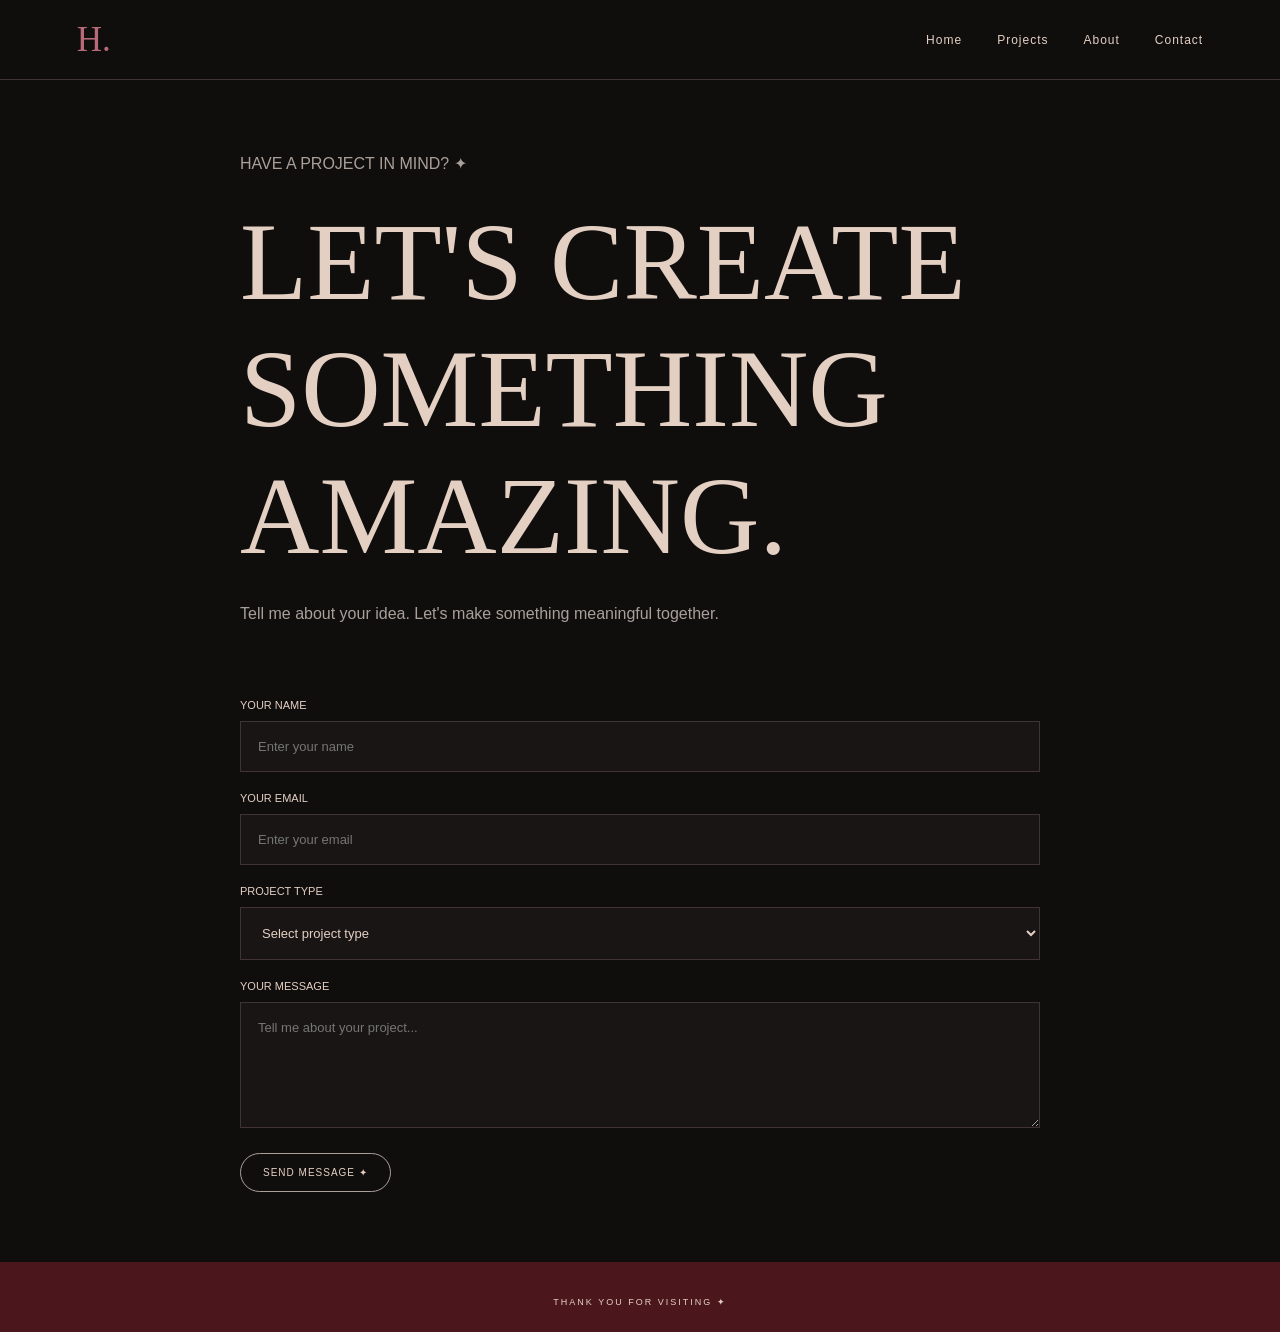
<file: contact.html>
<!DOCTYPE html>
<html lang="en">

<head>

    <meta charset="UTF-8">

    <meta name="viewport" content="width=device-width, initial-scale=1.0">

    <title>Contact | Hafsal</title>

    <link rel="stylesheet" href="css/style.css">

</head>

<body>

    <header class="header">

        <a href="index.html" class="logo">H.</a>

        <nav class="navbar">

            <a href="index.html">Home</a>

            <a href="projects.html">Projects</a>

            <a href="about.html">About</a>

            <a href="contact.html">Contact</a>

        </nav>

        <button class="menu-btn" id="menuBtn">☰</button>

    </header>


    <main class="inner-page">

        <section class="contact-page">

            <p>HAVE A PROJECT IN MIND? ✦</p>

            <h1>LET'S CREATE<br>SOMETHING AMAZING.</h1>

            <p>
                Tell me about your idea.
                Let's make something meaningful together.
            </p>


            <form id="contactForm">

                <label for="name">YOUR NAME</label>

                <input
                    type="text"
                    id="name"
                    placeholder="Enter your name"
                    required
                >


                <label for="email">YOUR EMAIL</label>

                <input
                    type="email"
                    id="email"
                    placeholder="Enter your email"
                    required
                >


                <label for="subject">PROJECT TYPE</label>

                <select id="subject" required>

                    <option value="">Select project type</option>

                    <option value="Web Design">Web Design</option>

                    <option value="UI/UX Design">UI/UX Design</option>

                    <option value="Branding">Branding</option>

                    <option value="Other">Other</option>

                </select>


                <label for="message">YOUR MESSAGE</label>

                <textarea
                    id="message"
                    rows="6"
                    placeholder="Tell me about your project..."
                    required
                ></textarea>


                <button type="submit" class="outline-btn">
                    SEND MESSAGE ✦
                </button>

                <p id="formMessage"></p>

            </form>

        </section>

    </main>


    <footer class="footer">
        <p>THANK YOU FOR VISITING ✦</p>
    </footer>


    <script src="js/main.js"></script>

</body>

</html>
</file>
<file: css/style.css>
/* ==========================================
   HAFSAL JASEEM - CREATIVE PORTFOLIO
   CLEAN & ORGANIZED STYLESHEET
========================================== */


/* ==========================================
   01. ROOT VARIABLES
========================================== */

:root {
    --background: #100d0d;
    --surface: #191515;
    --burgundy: #4b171d;
    --accent: #b56b79;
    --cream: #e4d0c3;
    --white: #ffffff;
    --gray: #aaa09a;
    --border: #403333;
}


/* ==========================================
   02. GLOBAL RESET
========================================== */

* {
    margin: 0;
    padding: 0;
    box-sizing: border-box;
}

html {
    scroll-behavior: smooth;
}

body {
    background: var(--background);
    color: var(--cream);
    font-family: 'DM Sans', sans-serif;
    overflow-x: hidden;
    animation: pageLoad 1s ease forwards;
}

a {
    text-decoration: none;
    color: inherit;
}

button {
    font-family: inherit;
    cursor: pointer;
}

img {
    display: block;
    max-width: 100%;
}

@keyframes pageLoad {
    from { opacity: 0; }
    to { opacity: 1; }
}


/* ==========================================
   03. HEADER
========================================== */

.header {
    width: 100%;
    height: 80px;
    padding: 0 6%;
    display: flex;
    justify-content: space-between;
    align-items: center;
    background: var(--background);
    border-bottom: 1px solid var(--border);
    position: sticky;
    top: 0;
    z-index: 1000;
}

.logo {
    font-family: 'Playfair Display', serif;
    font-size: 35px;
    color: var(--accent);
}

.navbar {
    display: flex;
    gap: 35px;
}

.navbar a {
    font-size: 12px;
    letter-spacing: 1px;
    color: var(--cream);
    transition: 0.3s;
}

.navbar a:hover {
    color: var(--accent);
}

.menu-btn {
    display: none;
    color: var(--cream);
    background: none;
    border: none;
    font-size: 25px;
}


/* ==========================================
   04. HERO SECTION
   LUXURY EDITORIAL DESIGN
========================================== */

.hero {
    min-height: 580px;
    padding: 22px 6% 40px;
    position: relative;
    overflow: hidden;

    background:
        radial-gradient(
            ellipse at 50% 48%,
            #41171d 0%,
            #291115 48%,
            #100d0d 85%
        );
}


/* TOP LABELS */

.hero-top {
    display: flex;
    justify-content: space-between;
    align-items: center;
    position: relative;
    z-index: 5;
    font-size: 10px;
    letter-spacing: 1px;
    color: var(--gray);
}


/* PORTFOLIO TITLE */

.hero-title {
    width: 100%;
    font-family: 'Playfair Display', serif;
    font-size: clamp(80px, 13.5vw, 185px);
    font-weight: 400;
    line-height: 0.9;
    letter-spacing: -5px;
    text-align: center;
    white-space: nowrap;
    position: relative;
    z-index: 1;
    margin-top: 28px;
    overflow: visible;
}

.hero-title span {
    display: inline-block;
    opacity: 0;
    transform: translateY(100px);
    animation: titleReveal 1s ease forwards;
}

.hero-title span:nth-child(1) { animation-delay: .2s; }
.hero-title span:nth-child(2) { animation-delay: .3s; }
.hero-title span:nth-child(3) { animation-delay: .4s; }
.hero-title span:nth-child(4) { animation-delay: .5s; }
.hero-title span:nth-child(5) { animation-delay: .6s; }
.hero-title span:nth-child(6) { animation-delay: .7s; }
.hero-title span:nth-child(7) { animation-delay: .8s; }
.hero-title span:nth-child(8) { animation-delay: .9s; }
.hero-title span:nth-child(9) { animation-delay: 1s; }

@keyframes titleReveal {
    from {
        opacity: 0;
        transform: translateY(100px);
    }
    to {
        opacity: 1;
        transform: translateY(0);
    }
}


/* HERO CONTENT LAYOUT */

.hero-content {
    display: grid;
    grid-template-columns: 1fr 1.5fr 1fr;
    align-items: end;
    position: relative;
    min-height: 340px;
    margin-top: -5px;
    gap: 20px;
}


/* LEFT CONTENT */

.hero-left {
    position: relative;
    z-index: 4;
    padding-bottom: 75px;

    opacity: 0;
    animation: leftReveal 1s ease forwards;
    animation-delay: 1.2s;
}

.hero-left h3 {
    font-size: 13px;
    font-weight: 400;
    line-height: 1.8;
    max-width: 300px;
    margin-bottom: 20px;
}

.hero-left .outline-btn {
    display: inline-block;
    padding: 12px 18px;
    font-size: 9px;
}

.signature {
    font-family: 'Playfair Display', serif;
    font-style: italic;
    font-size: 28px;
    color: var(--accent);
    margin-top: 25px;
}

.hero-left .signature {
    animation: signatureReveal 1.5s ease forwards;
    animation-delay: 1.8s;
}


/* CENTER IMAGE */

.hero-image {
    position: absolute;
    top: -185px;
    bottom: auto;
    left: 50%;
    transform: translateX(-50%);

    width: 42%;
    height: 520px;

    display: flex;
    justify-content: center;
    align-items: flex-end;

    z-index: 3;
    pointer-events: none;

    opacity: 0;
    animation: modelReveal 1.5s ease forwards;
    animation-delay: 1s;
}

.hero-image img {
    width: 100%;
    height: 100%;
    object-fit: contain;
    object-position: center bottom;
    filter: saturate(.9);
}


/* RIGHT CONTENT */

.hero-right {
    position: relative;
    z-index: 4;
    grid-column: 3;
    justify-self: end;

    width: 100%;
    max-width: 260px;

    padding: 0 0 95px 15px;

    display: flex;
    flex-direction: column;
    gap: 20px;

    font-size: 10px;
    line-height: 1.8;
    color: var(--gray);

    opacity: 0;
    animation: rightReveal 1s ease forwards;
    animation-delay: 1.5s;
}

.hero-right p {
    margin-bottom: 15px;
    max-width: 260px;
}


/* HERO ANIMATIONS */

@keyframes modelReveal {
    from {
        opacity: 0;
        transform: translate(-50%, 100px);
    }
    to {
        opacity: 1;
        transform: translate(-50%, 0);
    }
}

@keyframes leftReveal {
    from {
        opacity: 0;
        transform: translateX(-60px);
    }
    to {
        opacity: 1;
        transform: translateX(0);
    }
}

@keyframes rightReveal {
    from {
        opacity: 0;
        transform: translateX(60px);
    }
    to {
        opacity: 1;
        transform: translateX(0);
    }
}

@keyframes signatureReveal {
    from {
        opacity: 0;
        transform: translateY(20px);
    }
    to {
        opacity: 1;
        transform: translateY(0);
    }
}


/* ==========================================
   05. COMMON SECTION
========================================== */

.section {
    padding: 55px 6%;
    border-top: 1px solid var(--border);

    opacity: 0;
    transform: translateY(50px);

    transition:
        opacity .9s ease,
        transform .9s ease;
}

.section.section-visible {
    opacity: 1;
    transform: translateY(0);
}

.section-heading {
    display: flex;
    justify-content: space-between;
    align-items: center;
    margin-bottom: 30px;
}

.section-heading h2,
.section > h2,
.process h2,
.tools h2 {
    font-size: 13px;
    font-weight: 400;
    letter-spacing: 1px;
}

.text-link {
    font-size: 10px;
    letter-spacing: 1px;
    color: var(--gray);
    transition: .3s;
}

.text-link:hover {
    color: var(--accent);
}


/* ==========================================
   06. PROJECT SECTION
========================================== */

.project-grid {
    display: grid;
    grid-template-columns: repeat(3, 1fr);
    gap: 20px;
}

.project-card {
    border: 1px solid var(--border);
    padding: 15px;

    transition:
        transform .5s ease,
        border-color .5s ease;
}

.project-card:hover {
    border-color: var(--accent);
    transform: translateY(-8px);
}

.project-number {
    font-family: 'Playfair Display', serif;
    font-size: 20px;
    margin-bottom: 10px;
}

.project-card h3 {
    font-size: 13px;
    font-weight: 400;
    margin-bottom: 5px;
}

.project-card p {
    font-size: 10px;
    color: var(--gray);
    margin-bottom: 15px;
}

.project-card img {
    width: 100%;
    height: 190px;
    object-fit: cover;
    transition: transform .7s ease;
}

.project-card:hover img {
    transform: scale(1.04);
}

.tags {
    display: flex;
    flex-wrap: wrap;
    gap: 7px;
    margin-top: 15px;
}

.tags span {
    padding: 7px 10px;
    background: var(--surface);
    font-size: 9px;
    color: var(--gray);
}


/* ==========================================
   07. PROCESS AND TOOLS
========================================== */

.process-tools {
    display: grid;
    grid-template-columns: 1fr 1fr;
    gap: 35px;
}

.process {
    border-right: 1px solid var(--border);
    padding-right: 30px;
}

.process h2,
.tools h2 {
    margin-bottom: 30px;
}

.process-item {
    display: flex;
    gap: 25px;
    margin-bottom: 20px;

    opacity: 0;
    transform: translateX(-30px);
    transition: all .7s ease;
}

.process-item.visible {
    opacity: 1;
    transform: translateX(0);
}

.process-item > span {
    font-family: 'Playfair Display', serif;
    font-size: 23px;
    color: var(--accent);
}

.process-item h3 {
    font-size: 11px;
    font-weight: 500;
    margin-bottom: 5px;
}

.process-item p {
    font-size: 10px;
    color: var(--gray);
}

.tools-grid {
    display: grid;
    grid-template-columns: repeat(2, 1fr);
    gap: 10px;
}

.tool {
    padding: 18px 12px;
    background: var(--surface);
    font-size: 11px;
    transition: .4s;
}

.tool:hover {
    background: var(--burgundy);
    color: var(--cream);
    transform: translateY(-5px);
}

.more-tools {
    margin-top: 25px;
    font-size: 10px;
    letter-spacing: 2px;
    color: var(--gray);
}


/* ==========================================
   08. TESTIMONIALS
========================================== */

.testimonial-grid {
    display: grid;
    grid-template-columns: repeat(3, 1fr);
    gap: 20px;
    margin-top: 30px;
}

.testimonial-card {
    padding: 20px;
    border-right: 1px solid var(--border);
    transition: .4s;
}

.testimonial-card:hover {
    transform: translateY(-8px);
    background: rgba(181, 107, 121, .05);
}

.quote {
    font-family: 'Playfair Display', serif;
    font-size: 45px;
    color: var(--accent);
}

.testimonial-card p {
    font-size: 12px;
    line-height: 1.8;
    margin-bottom: 25px;
}

.testimonial-card h4 {
    font-size: 11px;
    font-weight: 500;
}

.testimonial-card small {
    color: var(--gray);
    font-size: 9px;
}


/* ==========================================
   09. CONTACT CTA
========================================== */

.contact-cta {
    display: grid;
    grid-template-columns: 1fr 1fr 1fr;
    gap: 25px;
    align-items: center;
}

.contact-title h2 {
    font-family: 'Playfair Display', serif;
    font-size: 25px;
    font-weight: 400;
}

.contact-description h3 {
    font-size: 13px;
    line-height: 1.7;
}

.contact-description p {
    font-size: 11px;
    color: var(--gray);
    margin: 15px 0;
}

.contact-details {
    display: flex;
    flex-direction: column;
    gap: 20px;
}

.contact-details a,
.contact-details span {
    font-size: 10px;
    color: var(--gray);
    transition: .3s;
}

.contact-details a:hover {
    color: var(--accent);
}


/* ==========================================
   10. BUTTONS
========================================== */

.outline-btn {
    display: inline-block;
    border: 1px solid var(--gray);
    border-radius: 30px;
    padding: 13px 22px;
    font-size: 10px;
    letter-spacing: 1px;
    background: transparent;
    color: var(--cream);
    transition: all .4s ease;
}

.outline-btn:hover {
    background: var(--accent);
    border-color: var(--accent);
    color: white;
    transform: translateY(-4px);
    box-shadow: 0 8px 25px rgba(181, 107, 121, .2);
}


/* ==========================================
   11. FOOTER
========================================== */

.footer {
    padding: 25px 6%;
    background: var(--burgundy);
    text-align: center;
    font-size: 11px;
    letter-spacing: 2px;
}

.footer p:last-child {
    margin-top: 10px;
    font-size: 9px;
}


/* ==========================================
   12. BACK TO TOP
========================================== */

.back-top {
    position: fixed;
    bottom: 25px;
    right: 25px;

    width: 45px;
    height: 45px;

    background: var(--burgundy);
    color: white;

    border: 1px solid var(--accent);
    border-radius: 50%;

    font-size: 20px;
    display: none;
    z-index: 500;
}


/* ==========================================
   13. INNER PAGES
========================================== */

.inner-page {
    min-height: 80vh;
    padding: 70px 6%;
}

.inner-heading {
    margin: 60px 0;
}

.inner-heading h1,
.about-section h1,
.contact-page h1 {
    font-family: 'Playfair Display', serif;
    font-size: clamp(45px, 9vw, 110px);
    font-weight: 400;
    margin: 20px 0;
}

.inner-heading p {
    color: var(--gray);
    font-size: 13px;
}


/* ==========================================
   14. PROJECT FILTERS
========================================== */

.filter-buttons {
    display: flex;
    gap: 12px;
    flex-wrap: wrap;
    margin-bottom: 35px;
}

.filter-btn {
    padding: 12px 20px;
    border: 1px solid var(--border);
    background: transparent;
    color: var(--cream);
    font-size: 10px;
    transition: .3s;
}

.filter-btn:hover,
.filter-btn.active {
    background: var(--burgundy);
    border-color: var(--accent);
}

.all-projects-grid {
    display: grid;
    grid-template-columns: repeat(3, 1fr);
    gap: 20px;
}

.all-projects-grid .project-card img {
    height: 250px;
}

.project-card.hide {
    display: none;
}


/* ==========================================
   15. PROJECT DETAILS
========================================== */

.project-detail {
    margin-top: 50px;
}

.project-detail h1 {
    font-family: 'Playfair Display', serif;
    font-size: clamp(45px, 9vw, 100px);
    font-weight: 400;
    margin: 20px 0;
}

.project-detail > p {
    color: var(--gray);
    line-height: 1.8;
    margin-bottom: 30px;
}

.detail-image {
    width: 100%;
    height: 500px;
    object-fit: cover;
    margin: 40px 0;
}

.detail-information {
    display: grid;
    grid-template-columns: repeat(3, 1fr);
    padding: 30px 0;
    border-top: 1px solid var(--border);
    border-bottom: 1px solid var(--border);
    margin-bottom: 50px;
}

.detail-information h3 {
    font-size: 11px;
    margin-bottom: 10px;
}

.detail-information p {
    font-size: 12px;
    color: var(--gray);
}

.project-detail h2 {
    font-family: 'Playfair Display', serif;
    font-size: 30px;
    font-weight: 400;
    margin: 35px 0 15px;
}


/* ==========================================
   16. ABOUT PAGE
========================================== */

.about-section > p {
    color: var(--accent);
    letter-spacing: 2px;
    font-size: 11px;
}

.about-grid {
    display: grid;
    grid-template-columns: 1fr 1fr;
    gap: 50px;
    align-items: center;
    margin-top: 50px;
}

.about-grid img {
    width: 100%;
    height: 450px;
    object-fit: cover;
}

.about-grid h2 {
    font-family: 'Playfair Display', serif;
    font-size: 30px;
    margin-bottom: 20px;
}

.about-grid p {
    color: var(--gray);
    font-size: 13px;
    line-height: 2;
    margin-bottom: 20px;
}

.skills-section {
    margin-top: 80px;
}

.skills-grid {
    display: grid;
    grid-template-columns: repeat(3, 1fr);
    gap: 15px;
    margin-top: 30px;
}

.skills-grid div {
    padding: 25px;
    background: var(--surface);
    text-align: center;
    font-size: 12px;
}


/* ==========================================
   17. CONTACT PAGE
========================================== */

.contact-page {
    max-width: 800px;
    margin: auto;
}

.contact-page > p {
    color: var(--gray);
    line-height: 1.8;
}

#contactForm {
    margin-top: 50px;
    display: flex;
    flex-direction: column;
}

#contactForm label {
    font-size: 11px;
    margin: 20px 0 10px;
}

#contactForm input,
#contactForm select,
#contactForm textarea {
    width: 100%;
    padding: 17px;
    background: var(--surface);
    color: var(--cream);
    border: 1px solid var(--border);
    outline: none;
    font-family: inherit;
    font-size: 13px;
}

#contactForm input:focus,
#contactForm select:focus,
#contactForm textarea:focus {
    border-color: var(--accent);
}

#contactForm textarea {
    resize: vertical;
}

#contactForm button {
    margin-top: 25px;
    align-self: flex-start;
}


/* ==========================================
   18. SCROLL REVEAL
========================================== */

.reveal {
    opacity: 0;
    transform: translateY(40px);
    transition: .8s ease;
}

.reveal.show {
    opacity: 1;
    transform: translateY(0);
}


/* ==========================================
   19. TABLET RESPONSIVE
========================================== */

@media (max-width: 900px) {

    .hero {
        min-height: 580px;
    }

    .hero-title {
        font-size: 13vw;
        letter-spacing: -3px;
    }

    .hero-image {
        width: 48%;
        height: 470px;
        top: -155px;
    }

    .hero-content {
        grid-template-columns: 1fr 1.5fr 1fr;
    }

    .hero-left {
        padding-bottom: 65px;
    }

    .hero-right {
        padding-bottom: 75px;
    }

    .project-grid {
        grid-template-columns: repeat(2, 1fr);
    }

    .all-projects-grid {
        grid-template-columns: repeat(2, 1fr);
    }

    .contact-cta {
        grid-template-columns: 1fr 1fr;
    }

}


/* ==========================================
   20. MOBILE RESPONSIVE
========================================== */

@media (max-width: 600px) {

    /* HEADER */

    .header {
        height: 65px;
    }

    .menu-btn {
        display: block;
    }

    .navbar {
        display: none;
        position: absolute;
        top: 65px;
        left: 0;
        width: 100%;
        background: var(--surface);
        padding: 25px;
        flex-direction: column;
        gap: 25px;
        border-bottom: 1px solid var(--border);
    }

    .navbar.active {
        display: flex;
    }


    /* HERO */

    .hero {
        min-height: 720px;
        padding: 22px 5% 0;
    }

    .hero-top {
        font-size: 8px;
    }

    .hero-title {
        font-size: 13vw;
        letter-spacing: -3px;
        margin-top: 45px;
    }

    .hero-content {
        display: flex;
        flex-direction: column;
        align-items: flex-start;
        min-height: 590px;
        margin-top: 30px;
        gap: 20px;
    }

    .hero-left {
        padding-bottom: 0;
        z-index: 4;
    }

    .hero-left h3 {
        font-size: 11px;
        max-width: 210px;
    }

    .hero-left .signature {
        font-size: 24px;
    }

    .hero-image {
        width: 100%;
        height: 400px;
        top: 145px;
        left: 50%;
        z-index: 2;
    }

    .hero-right {
        align-self: flex-end;
        width: 48%;
        max-width: 200px;
        padding: 0;
        margin-top: 10px;
        font-size: 9px;
        gap: 12px;
        z-index: 4;
    }


    /* PROJECTS */

    .project-grid {
        grid-template-columns: 1fr;
    }

    .all-projects-grid {
        grid-template-columns: 1fr;
    }


    /* PROCESS & TOOLS */

    .process-tools {
        grid-template-columns: 1fr;
    }

    .process {
        border-right: none;
        border-bottom: 1px solid var(--border);
        padding-bottom: 30px;
    }


    /* TESTIMONIALS */

    .testimonial-grid {
        grid-template-columns: 1fr;
    }

    .testimonial-card {
        border-right: none;
        border-bottom: 1px solid var(--border);
    }


    /* CONTACT */

    .contact-cta {
        grid-template-columns: 1fr;
    }


    /* ABOUT */

    .about-grid {
        grid-template-columns: 1fr;
    }

    .skills-grid {
        grid-template-columns: repeat(2, 1fr);
    }


    /* PROJECT DETAILS */

    .detail-image {
        height: 300px;
    }

    .detail-information {
        grid-template-columns: 1fr;
        gap: 25px;
    }

}


/* ==========================================
   21. SMALL MOBILE DEVICES
========================================== */

@media (max-width: 380px) {

    .hero-title {
        font-size: 12.5vw;
        letter-spacing: -2px;
    }

    .hero-left h3 {
        font-size: 10px;
    }

    .hero-image {
        height: 350px;
    }

    .hero-right {
        font-size: 8px;
    }

    .section {
        padding: 40px 5%;
    }

}


/* ==========================================
   22. REDUCED MOTION ACCESSIBILITY
========================================== */

@media (prefers-reduced-motion: reduce) {

    *,
    *::before,
    *::after {
        animation-duration: .01ms !important;
        animation-delay: 0ms !important;
        transition-duration: .01ms !important;
        scroll-behavior: auto !important;
    }

}
</file>
